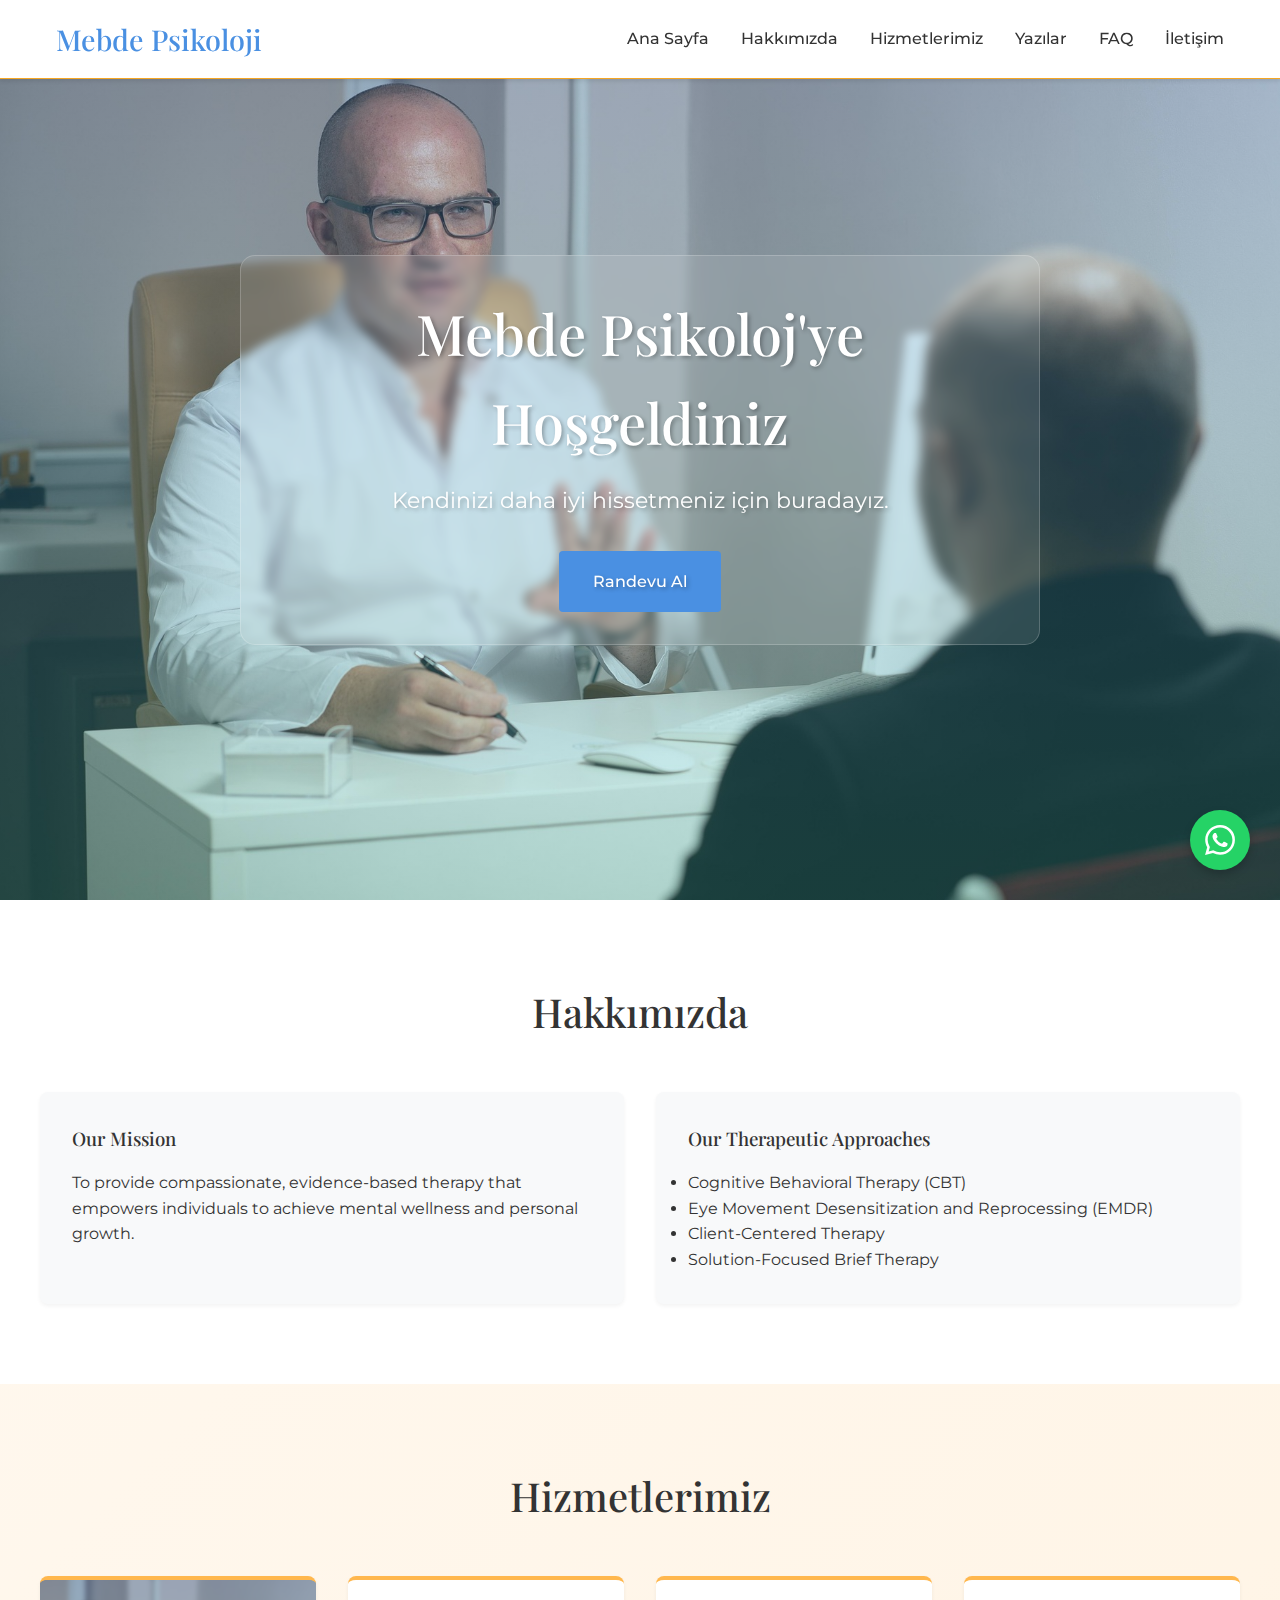
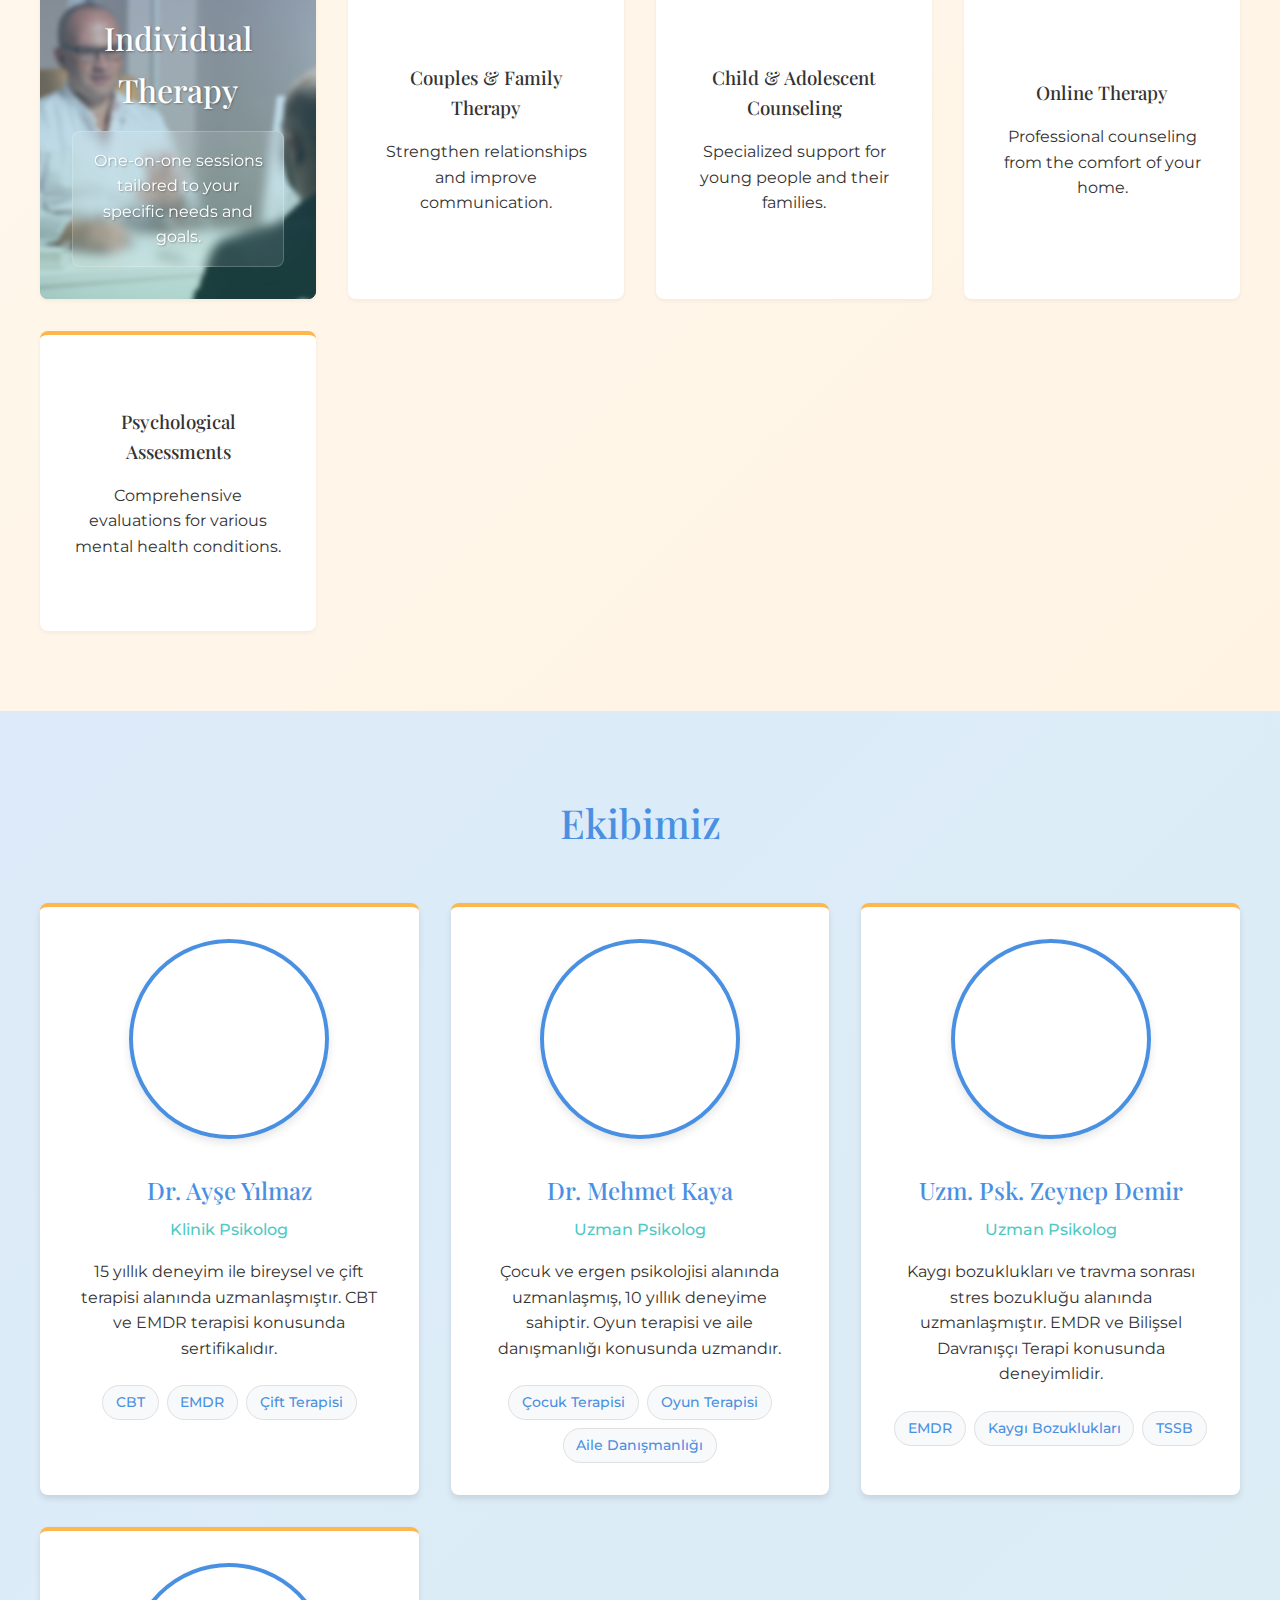
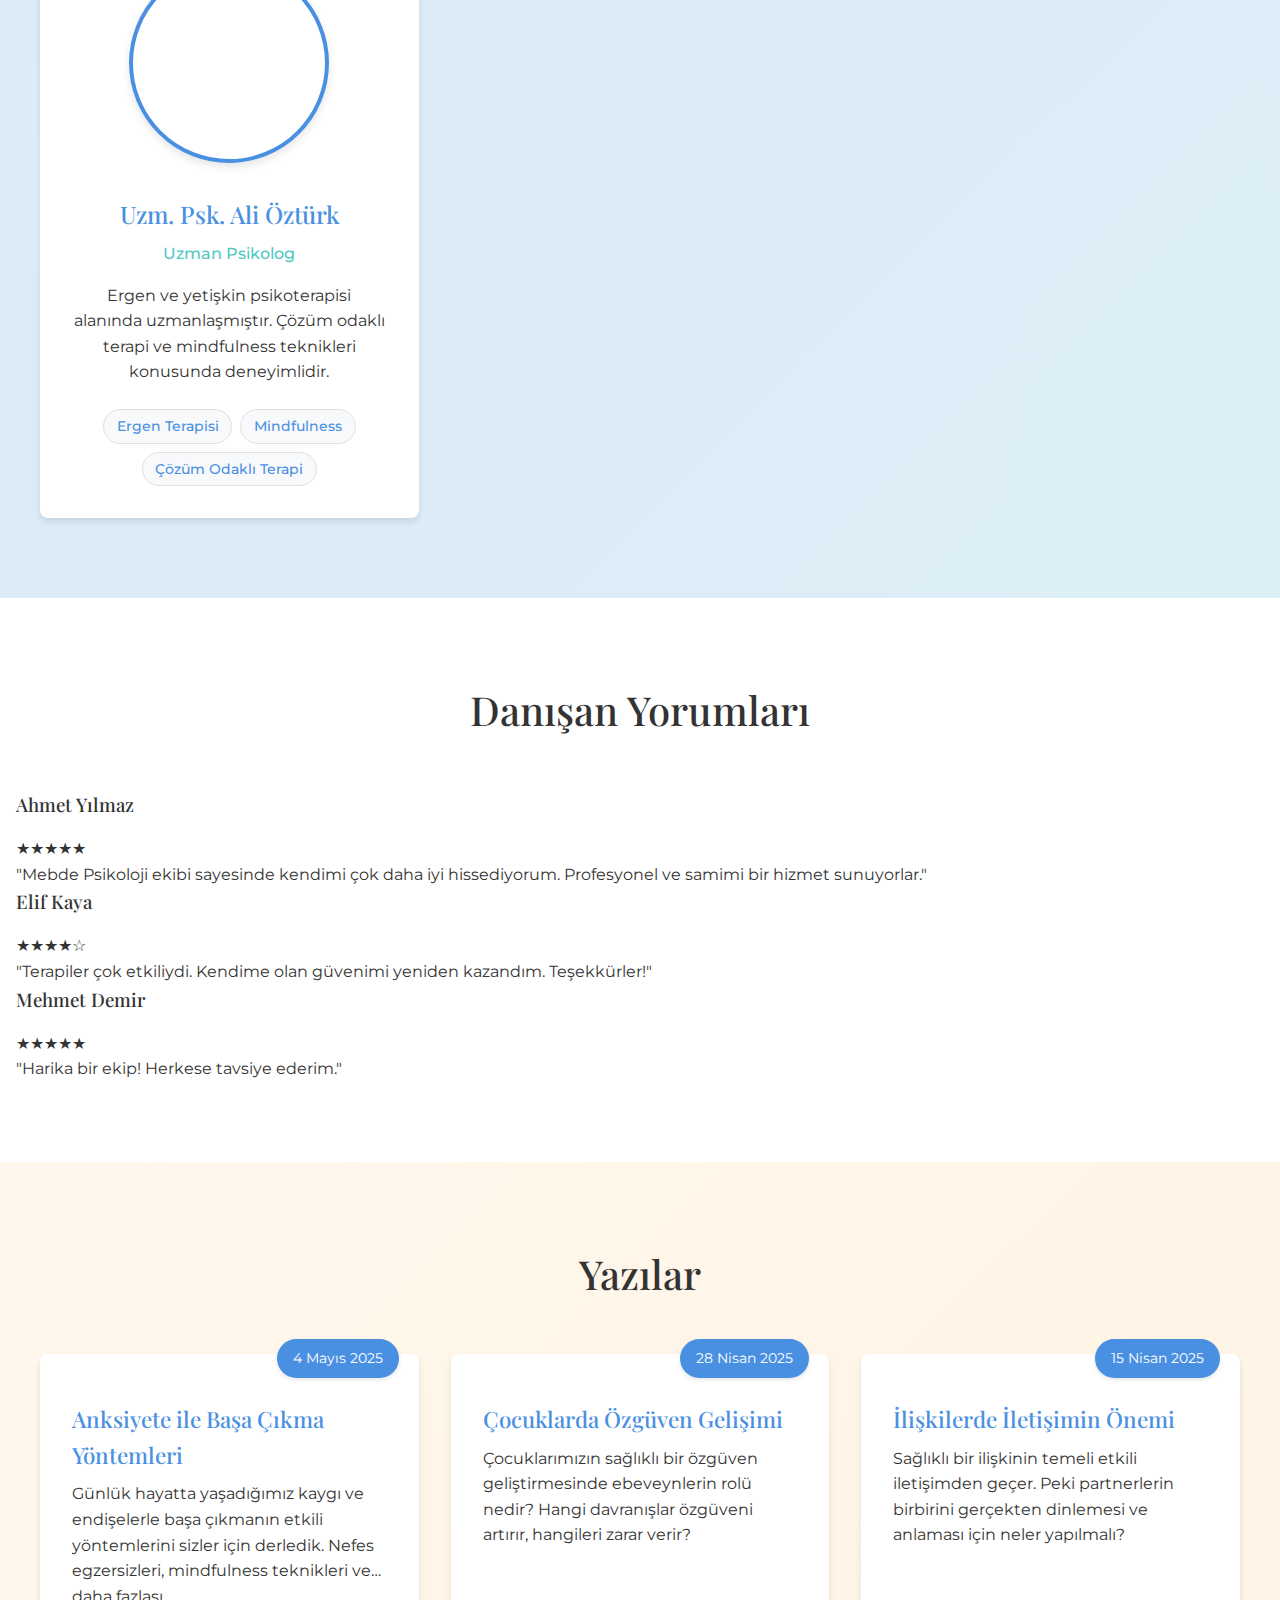
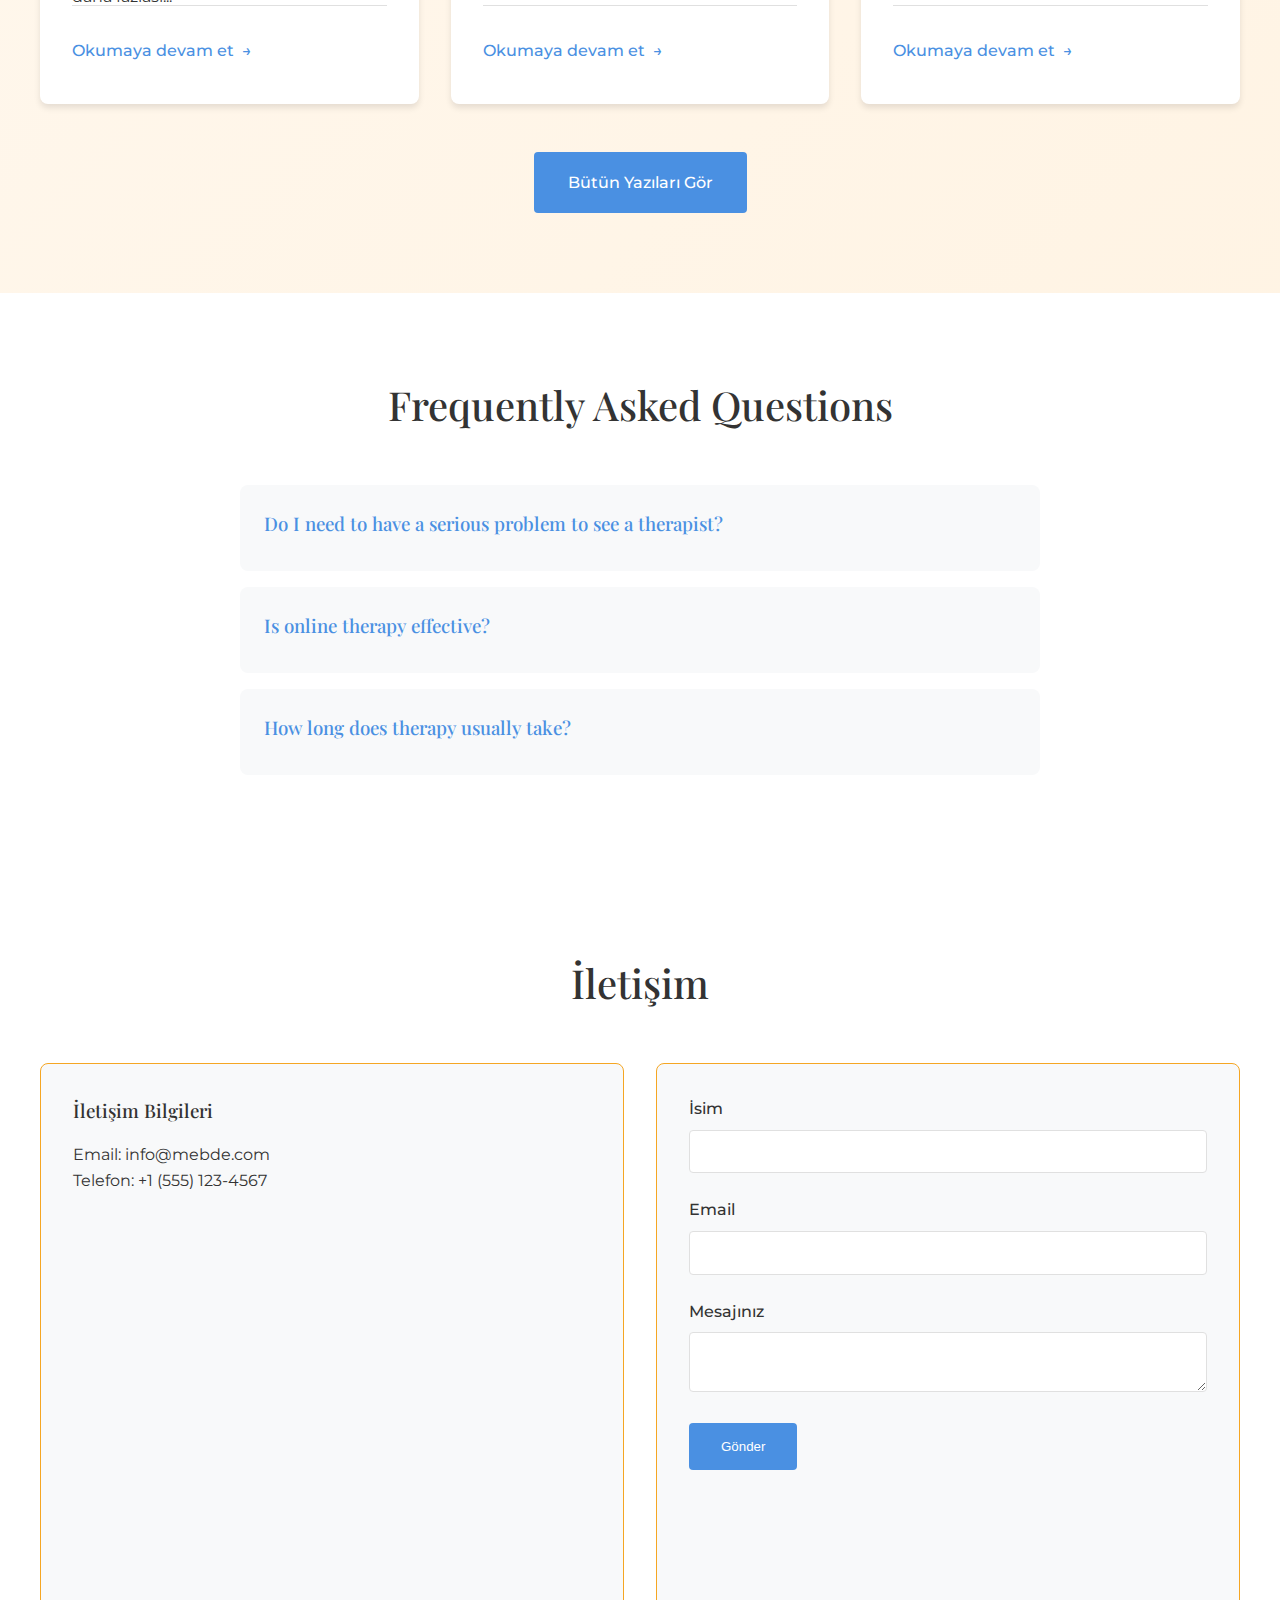
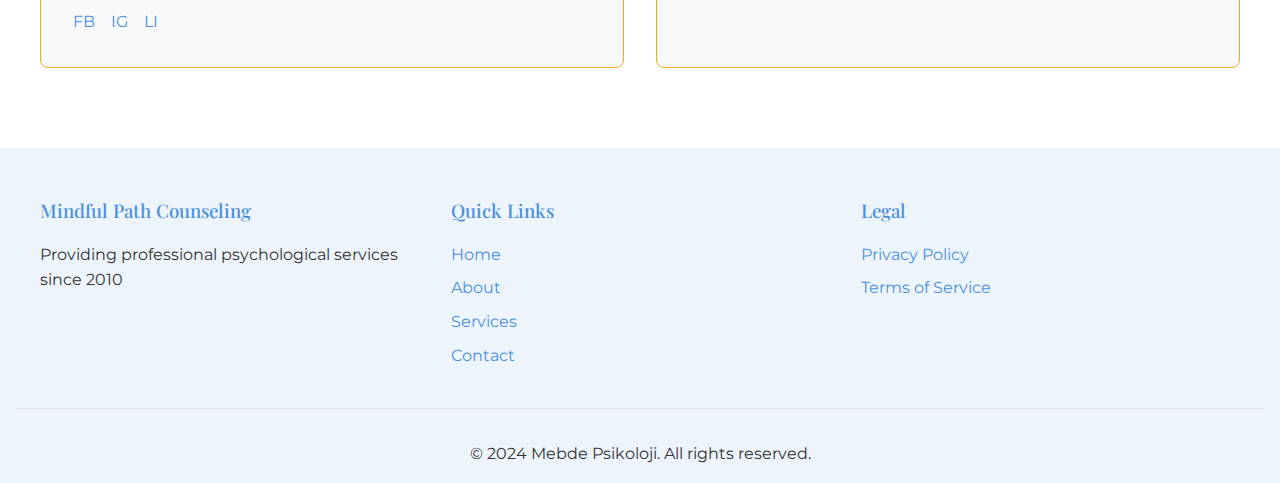
<file: index.html>
<!DOCTYPE html>
<html lang="en">
<head>
    <meta charset="UTF-8">
    <meta name="viewport" content="width=device-width, initial-scale=1.0">
    <meta name="description" content="Professional psychological counseling services - Helping you achieve mental wellness and personal growth">
    <title>Mebde Psikoloji</title>
    <link rel="stylesheet" href="css/styles.css">
    <link rel="preconnect" href="https://fonts.googleapis.com">
    <link rel="preconnect" href="https://fonts.gstatic.com" crossorigin>
    <link href="https://fonts.googleapis.com/css2?family=Montserrat:wght@300;400;500;600&family=Playfair+Display:wght@400;500;600&display=swap" rel="stylesheet">
</head>
<body>
    <header class="header">
        <nav class="nav-container">
            <div class="logo">
                <h1>Mebde Psikoloji</h1>
            </div>
            <button class="mobile-menu-btn" aria-label="Toggle menu">
                <span></span>
                <span></span>
                <span></span>
            </button>
            <ul class="nav-links">
                <li><a href="#home">Ana Sayfa</a></li>
                <li><a href="#about">Hakkımızda</a></li>
                <li><a href="#services">Hizmetlerimiz</a></li>
                <li><a href="#blog">Yazılar</a></li>
                <li><a href="#faq">FAQ</a></li>
                <li><a href="#contact">İletişim</a></li>
            </ul>
        </nav>
    </header>

    <main>
        <section id="home" class="hero">
            <div class="hero-content">
                <h2>Mebde Psikoloj'ye Hoşgeldiniz</h2>
                <p>Kendinizi daha iyi hissetmeniz için buradayız.</p>
                <a href="#contact" class="cta-button">Randevu Al</a>
            </div>
        </section>

        <section id="about" class="about">
            <h2>Hakkımızda</h2>
            <div class="about-content">
                <div class="mission">
                    <h3>Our Mission</h3>
                    <p>To provide compassionate, evidence-based therapy that empowers individuals to achieve mental wellness and personal growth.</p>
                </div>
                <div class="approaches">
                    <h3>Our Therapeutic Approaches</h3>
                    <ul>
                        <li>Cognitive Behavioral Therapy (CBT)</li>
                        <li>Eye Movement Desensitization and Reprocessing (EMDR)</li>
                        <li>Client-Centered Therapy</li>
                        <li>Solution-Focused Brief Therapy</li>
                    </ul>
                </div>
            </div>
        </section>

        <section id="services" class="services">
            <h2>Hizmetlerimiz</h2>
            <div class="services-grid">
                <div class="service-card">
                    <h3>Individual Therapy</h3>
                    <p>One-on-one sessions tailored to your specific needs and goals.</p>
                </div>
                <div class="service-card">
                    <h3>Couples & Family Therapy</h3>
                    <p>Strengthen relationships and improve communication.</p>
                </div>
                <div class="service-card">
                    <h3>Child & Adolescent Counseling</h3>
                    <p>Specialized support for young people and their families.</p>
                </div>
                <div class="service-card">
                    <h3>Online Therapy</h3>
                    <p>Professional counseling from the comfort of your home.</p>
                </div>
                <div class="service-card">
                    <h3>Psychological Assessments</h3>
                    <p>Comprehensive evaluations for various mental health conditions.</p>
                </div>
            </div>
        </section>

        <section id="team" class="team">
            <h2>Ekibimiz</h2>
            <div class="team-grid">
                <div class="team-member">
                    <div class="member-image">
                        <img src="images/psikolog.jpg" alt="Dr. Ayşe Yılmaz">
                    </div>
                    <div class="member-info">
                        <h3>Dr. Ayşe Yılmaz</h3>
                        <p class="member-title">Klinik Psikolog</p>
                        <p class="member-bio">15 yıllık deneyim ile bireysel ve çift terapisi alanında uzmanlaşmıştır. CBT ve EMDR terapisi konusunda sertifikalıdır.</p>
                        <div class="member-expertise">
                            <span>CBT</span>
                            <span>EMDR</span>
                            <span>Çift Terapisi</span>
                        </div>
                    </div>
                </div>

                <div class="team-member">
                    <div class="member-image" style="opacity: 1;"><img src="images/psikolog.jpg" alt="Dr. Mehmet Kaya">
                    </div>
                    <div class="member-info">
                        <h3>Dr. Mehmet Kaya</h3>
                        <p class="member-title">Uzman Psikolog</p>
                        <p class="member-bio">Çocuk ve ergen psikolojisi alanında uzmanlaşmış, 10 yıllık deneyime sahiptir. Oyun terapisi ve aile danışmanlığı konusunda uzmandır.</p>
                        <div class="member-expertise">
                            <span>Çocuk Terapisi</span>
                            <span>Oyun Terapisi</span>
                            <span>Aile Danışmanlığı</span>
                        </div>
                    </div>
                </div>

                <div class="team-member">
                    <div class="member-image">
                        <img src="images/psikolog.jpg" alt="Uzm. Psk. Zeynep Demir">
                    </div>
                    <div class="member-info">
                        <h3>Uzm. Psk. Zeynep Demir</h3>
                        <p class="member-title">Uzman Psikolog</p>
                        <p class="member-bio">Kaygı bozuklukları ve travma sonrası stres bozukluğu alanında uzmanlaşmıştır. EMDR ve Bilişsel Davranışçı Terapi konusunda deneyimlidir.</p>
                        <div class="member-expertise">
                            <span>EMDR</span>
                            <span>Kaygı Bozuklukları</span>
                            <span>TSSB</span>
                        </div>
                    </div>
                </div>

                <div class="team-member">
                    <div class="member-image">
                        <img src="images/psikolog.jpg" alt="Uzm. Psk. Ali Öztürk">
                    </div>
                    <div class="member-info">
                        <h3>Uzm. Psk. Ali Öztürk</h3>
                        <p class="member-title">Uzman Psikolog</p>
                        <p class="member-bio">Ergen ve yetişkin psikoterapisi alanında uzmanlaşmıştır. Çözüm odaklı terapi ve mindfulness teknikleri konusunda deneyimlidir.</p>
                        <div class="member-expertise">
                            <span>Ergen Terapisi</span>
                            <span>Mindfulness</span>
                            <span>Çözüm Odaklı Terapi</span>
                        </div>
                    </div>
                </div>
            </div>
        </section>

        <section id="reviews" class="reviews">
            <h2>Danışan Yorumları</h2>
            <div class="carousel">
                <div class="carousel-item">
                    <h3>Ahmet Yılmaz</h3>
                    <p class="stars">★★★★★</p>
                    <p class="comment">"Mebde Psikoloji ekibi sayesinde kendimi çok daha iyi hissediyorum. Profesyonel ve samimi bir hizmet sunuyorlar."</p>
                </div>
                <div class="carousel-item">
                    <h3>Elif Kaya</h3>
                    <p class="stars">★★★★☆</p>
                    <p class="comment">"Terapiler çok etkiliydi. Kendime olan güvenimi yeniden kazandım. Teşekkürler!"</p>
                </div>
                <div class="carousel-item">
                    <h3>Mehmet Demir</h3>
                    <p class="stars">★★★★★</p>
                    <p class="comment">"Harika bir ekip! Herkese tavsiye ederim."</p>
                </div>
            </div>
        </section>

        <section id="blog" class="blog">
            <h2>Yazılar</h2>
            <div class="blog-grid">
                <article class="blog-post">
                    <h3>Anksiyete ile Başa Çıkma Yöntemleri</h3>
                    <p class="blog-date">4 Mayıs 2025</p>
                    <p class="blog-excerpt">Günlük hayatta yaşadığımız kaygı ve endişelerle başa çıkmanın etkili yöntemlerini sizler için derledik. Nefes egzersizleri, mindfulness teknikleri ve daha fazlası...</p>
                    <a href="#" class="read-more">Okumaya devam et</a>
                </article>
                
                <article class="blog-post">
                    <h3>Çocuklarda Özgüven Gelişimi</h3>
                    <p class="blog-date">28 Nisan 2025</p>
                    <p class="blog-excerpt">Çocuklarımızın sağlıklı bir özgüven geliştirmesinde ebeveynlerin rolü nedir? Hangi davranışlar özgüveni artırır, hangileri zarar verir?</p>
                    <a href="#" class="read-more">Okumaya devam et</a>
                </article>

                <article class="blog-post">
                    <h3>İlişkilerde İletişimin Önemi</h3>
                    <p class="blog-date">15 Nisan 2025</p>
                    <p class="blog-excerpt">Sağlıklı bir ilişkinin temeli etkili iletişimden geçer. Peki partnerlerin birbirini gerçekten dinlemesi ve anlaması için neler yapılmalı?</p>
                    <a href="#" class="read-more">Okumaya devam et</a>
                </article>
            </div>
            <div class="view-all-posts">
                <a href="blog.html" class="cta-button">Bütün Yazıları Gör</a>
            </div>
        </section>

        <section id="faq" class="faq">
            <h2>Frequently Asked Questions</h2>
            <div class="faq-container">
                <div class="faq-item">
                    <h3>Do I need to have a serious problem to see a therapist?</h3>
                    <p>No, therapy is beneficial for anyone looking to improve their mental well-being, whether dealing with specific challenges or seeking personal growth.</p>
                </div>
                <div class="faq-item">
                    <h3>Is online therapy effective?</h3>
                    <p>Yes, research shows that online therapy can be just as effective as in-person sessions for many mental health concerns.</p>
                </div>
                <div class="faq-item">
                    <h3>How long does therapy usually take?</h3>
                    <p>The duration varies depending on individual needs and goals. Some people benefit from short-term therapy (8-12 sessions), while others prefer longer-term support.</p>
                </div>
            </div>
        </section>

        <section id="contact" class="contact">
            <h2>İletişim</h2>
            <div class="contact-container">
                <div class="contact-info">
                    <h3>İletişim Bilgileri</h3>
                    <p>Email: info@mebde.com</p>
                    <p>Telefon: +1 (555) 123-4567</p>
                    <div class="map-container">
                        <iframe class="map" src="https://www.google.com/maps/embed?pb=!1m18!1m12!1m3!1d3010.139648960701!2d28.94565787592337!3d41.02220061856778!2m3!1f0!2f0!3f0!3m2!1i1024!2i768!4f13.1!3m3!1m2!1s0x14caba1f46ae2885%3A0x2e3b341bb12c91c5!2zQWxpIEt1xZ_Dp3UsIEJveWFjxLEgS2FwxLFzxLEgU2suIE5vOjQ0IEQ6OCwgMzQwODMgRmF0aWgvxLBzdGFuYnVs!5e0!3m2!1str!2str!4v1746476316916!5m2!1str!2str" allowfullscreen="" loading="lazy" referrerpolicy="no-referrer-when-downgrade"></iframe>
                    </div>
                    <div class="social-links">
                        <a href="#" aria-label="Facebook">FB</a>
                        <a href="#" aria-label="Instagram">IG</a>
                        <a href="#" aria-label="LinkedIn">LI</a>
                    </div>
                </div>
                <form class="contact-form">
                    <div class="form-group">
                        <label for="name">İsim</label>
                        <input type="text" id="name" name="name" required>
                    </div>
                    <div class="form-group">
                        <label for="email">Email</label>
                        <input type="email" id="email" name="email" required>
                    </div>
                    <div class="form-group">
                        <label for="message">Mesajınız</label>
                        <textarea id="message" name="message" required></textarea>
                    </div>
                    <button type="submit" class="submit-button">Gönder</button>
                </form>
            </div>
        </section>
    </main>

    <footer class="footer">
        <div class="footer-content">
            <div class="footer-section">
                <h3>Mindful Path Counseling</h3>
                <p>Providing professional psychological services since 2010</p>
            </div>
            <div class="footer-section">
                <h3>Quick Links</h3>
                <ul>
                    <li><a href="#home">Home</a></li>
                    <li><a href="#about">About</a></li>
                    <li><a href="#services">Services</a></li>
                    <li><a href="#contact">Contact</a></li>
                </ul>
            </div>
            <div class="footer-section">
                <h3>Legal</h3>
                <ul>
                    <li><a href="#privacy">Privacy Policy</a></li>
                    <li><a href="#terms">Terms of Service</a></li>
                </ul>
            </div>
        </div>
        <div class="footer-bottom">
            <p>&copy; 2024 Mebde Psikoloji. All rights reserved.</p>
        </div>
    </footer>

    <!-- WhatsApp Button -->
    <a href="https://wa.me/905325678923" class="whatsapp-button" target="_blank" rel="noopener noreferrer" aria-label="Contact us on WhatsApp">
        <svg xmlns="http://www.w3.org/2000/svg" viewBox="0 0 24 24" width="24" height="24">
            <path fill="currentColor" d="M17.472 14.382c-.297-.149-1.758-.867-2.03-.967-.273-.099-.471-.148-.67.15-.197.297-.767.966-.94 1.164-.173.199-.347.223-.644.075-.297-.15-1.255-.463-2.39-1.475-.883-.788-1.48-1.761-1.653-2.059-.173-.297-.018-.458.13-.606.134-.133.298-.347.446-.52.149-.174.198-.298.298-.497.099-.198.05-.371-.025-.52-.075-.149-.669-1.612-.916-2.207-.242-.579-.487-.5-.669-.51-.173-.008-.371-.01-.57-.01-.198 0-.52.074-.792.372-.272.297-1.04 1.016-1.04 2.479 0 1.462 1.065 2.875 1.213 3.074.149.198 2.096 3.2 5.077 4.487.709.306 1.262.489 1.694.625.712.227 1.36.195 1.871.118.571-.085 1.758-.719 2.006-1.413.248-.694.248-1.289.173-1.413-.074-.124-.272-.198-.57-.347m-5.421 7.403h-.004a9.87 9.87 0 01-5.031-1.378l-.361-.214-3.741.982.998-3.648-.235-.374a9.86 9.86 0 01-1.51-5.26c.001-5.45 4.436-9.884 9.888-9.884 2.64 0 5.122 1.03 6.988 2.898a9.825 9.825 0 012.893 6.994c-.003 5.45-4.437 9.884-9.885 9.884m8.413-18.297A11.815 11.815 0 0012.05 0C5.495 0 .16 5.335.157 11.892c0 2.096.547 4.142 1.588 5.945L.057 24l6.305-1.654a11.882 11.882 0 005.683 1.448h.005c6.554 0 11.89-5.335 11.893-11.893a11.821 11.821 0 00-3.48-8.413z"/>
        </svg>
    </a>

    <script src="js/main.js"></script>
</body>
</html>
</file>
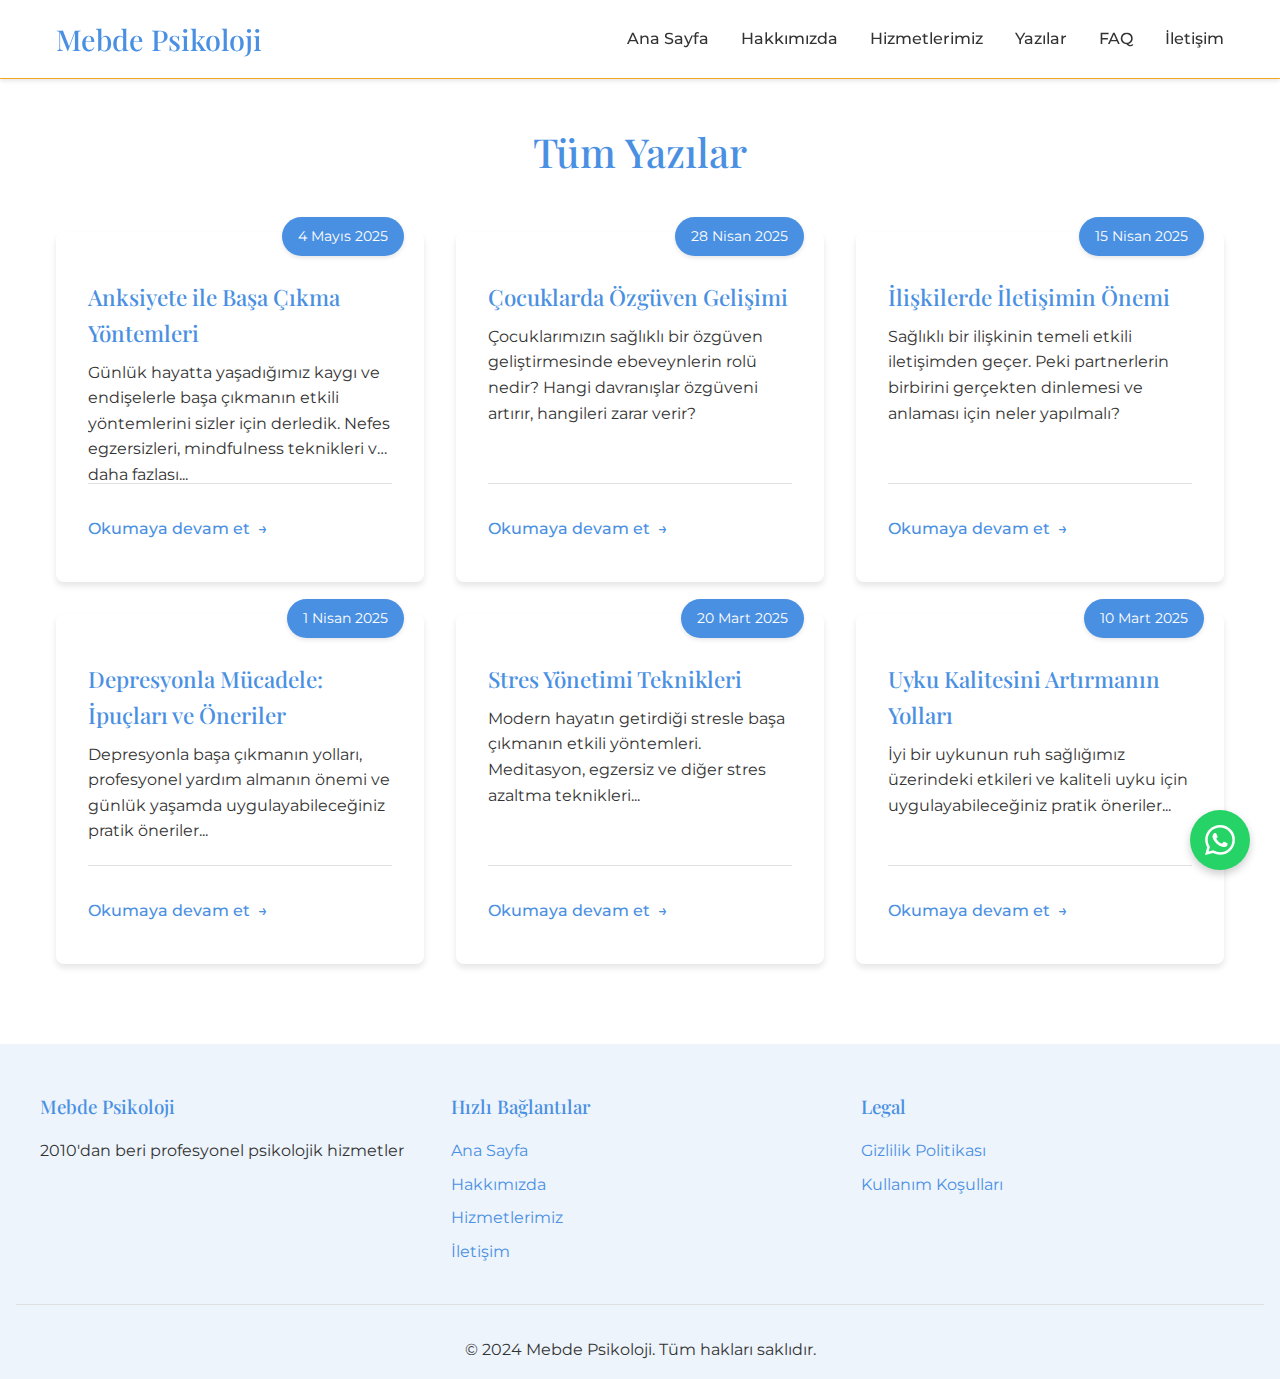
<file: blog.html>
<!DOCTYPE html>
<html lang="tr">
<head>
    <meta charset="UTF-8">
    <meta name="viewport" content="width=device-width, initial-scale=1.0">
    <meta name="description" content="Mebde Psikoloji blog yazıları - Psikoloji, terapi ve ruh sağlığı hakkında bilgilendirici makaleler">
    <title>Blog - Mebde Psikoloji</title>
    <link rel="stylesheet" href="css/styles.css">
    <link rel="preconnect" href="https://fonts.googleapis.com">
    <link rel="preconnect" href="https://fonts.gstatic.com" crossorigin>
    <link href="https://fonts.googleapis.com/css2?family=Montserrat:wght@300;400;500;600&family=Playfair+Display:wght@400;500;600&display=swap" rel="stylesheet">
</head>
<body>
    <header class="header">
        <nav class="nav-container">
            <div class="logo">
                <h1>Mebde Psikoloji</h1>
            </div>
            <button class="mobile-menu-btn" aria-label="Toggle menu">
                <span></span>
                <span></span>
                <span></span>
            </button>
            <ul class="nav-links">
                <li><a href="index.html#home">Ana Sayfa</a></li>
                <li><a href="index.html#about">Hakkımızda</a></li>
                <li><a href="index.html#services">Hizmetlerimiz</a></li>
                <li><a href="index.html#blog">Yazılar</a></li>
                <li><a href="index.html#faq">FAQ</a></li>
                <li><a href="index.html#contact">İletişim</a></li>
            </ul>
        </nav>
    </header>

    <main>
        <section class="blog-page">
            <h2>Tüm Yazılar</h2>
            <div class="blog-grid">
                <article class="blog-post">
                    <h3>Anksiyete ile Başa Çıkma Yöntemleri</h3>
                    <p class="blog-date">4 Mayıs 2025</p>
                    <p class="blog-excerpt">Günlük hayatta yaşadığımız kaygı ve endişelerle başa çıkmanın etkili yöntemlerini sizler için derledik. Nefes egzersizleri, mindfulness teknikleri ve daha fazlası...</p>
                    <a href="#" class="read-more">Okumaya devam et</a>
                </article>
                
                <article class="blog-post">
                    <h3>Çocuklarda Özgüven Gelişimi</h3>
                    <p class="blog-date">28 Nisan 2025</p>
                    <p class="blog-excerpt">Çocuklarımızın sağlıklı bir özgüven geliştirmesinde ebeveynlerin rolü nedir? Hangi davranışlar özgüveni artırır, hangileri zarar verir?</p>
                    <a href="#" class="read-more">Okumaya devam et</a>
                </article>

                <article class="blog-post">
                    <h3>İlişkilerde İletişimin Önemi</h3>
                    <p class="blog-date">15 Nisan 2025</p>
                    <p class="blog-excerpt">Sağlıklı bir ilişkinin temeli etkili iletişimden geçer. Peki partnerlerin birbirini gerçekten dinlemesi ve anlaması için neler yapılmalı?</p>
                    <a href="#" class="read-more">Okumaya devam et</a>
                </article>

                <article class="blog-post">
                    <h3>Depresyonla Mücadele: İpuçları ve Öneriler</h3>
                    <p class="blog-date">1 Nisan 2025</p>
                    <p class="blog-excerpt">Depresyonla başa çıkmanın yolları, profesyonel yardım almanın önemi ve günlük yaşamda uygulayabileceğiniz pratik öneriler...</p>
                    <a href="#" class="read-more">Okumaya devam et</a>
                </article>

                <article class="blog-post">
                    <h3>Stres Yönetimi Teknikleri</h3>
                    <p class="blog-date">20 Mart 2025</p>
                    <p class="blog-excerpt">Modern hayatın getirdiği stresle başa çıkmanın etkili yöntemleri. Meditasyon, egzersiz ve diğer stres azaltma teknikleri...</p>
                    <a href="#" class="read-more">Okumaya devam et</a>
                </article>

                <article class="blog-post">
                    <h3>Uyku Kalitesini Artırmanın Yolları</h3>
                    <p class="blog-date">10 Mart 2025</p>
                    <p class="blog-excerpt">İyi bir uykunun ruh sağlığımız üzerindeki etkileri ve kaliteli uyku için uygulayabileceğiniz pratik öneriler...</p>
                    <a href="#" class="read-more">Okumaya devam et</a>
                </article>
            </div>
        </section>
    </main>

    <footer class="footer">
        <div class="footer-content">
            <div class="footer-section">
                <h3>Mebde Psikoloji</h3>
                <p>2010'dan beri profesyonel psikolojik hizmetler</p>
            </div>
            <div class="footer-section">
                <h3>Hızlı Bağlantılar</h3>
                <ul>
                    <li><a href="index.html#home">Ana Sayfa</a></li>
                    <li><a href="index.html#about">Hakkımızda</a></li>
                    <li><a href="index.html#services">Hizmetlerimiz</a></li>
                    <li><a href="index.html#contact">İletişim</a></li>
                </ul>
            </div>
            <div class="footer-section">
                <h3>Legal</h3>
                <ul>
                    <li><a href="#privacy">Gizlilik Politikası</a></li>
                    <li><a href="#terms">Kullanım Koşulları</a></li>
                </ul>
            </div>
        </div>
        <div class="footer-bottom">
            <p>&copy; 2024 Mebde Psikoloji. Tüm hakları saklıdır.</p>
        </div>
    </footer>

    <!-- WhatsApp Button -->
    <a href="https://wa.me/905325678923" class="whatsapp-button" target="_blank" rel="noopener noreferrer" aria-label="WhatsApp üzerinden iletişime geçin">
        <svg xmlns="http://www.w3.org/2000/svg" viewBox="0 0 24 24" width="24" height="24">
            <path fill="currentColor" d="M17.472 14.382c-.297-.149-1.758-.867-2.03-.967-.273-.099-.471-.148-.67.15-.197.297-.767.966-.94 1.164-.173.199-.347.223-.644.075-.297-.15-1.255-.463-2.39-1.475-.883-.788-1.48-1.761-1.653-2.059-.173-.297-.018-.458.13-.606.134-.133.298-.347.446-.52.149-.174.198-.298.298-.497.099-.198.05-.371-.025-.52-.075-.149-.669-1.612-.916-2.207-.242-.579-.487-.5-.669-.51-.173-.008-.371-.01-.57-.01-.198 0-.52.074-.792.372-.272.297-1.04 1.016-1.04 2.479 0 1.462 1.065 2.875 1.213 3.074.149.198 2.096 3.2 5.077 4.487.709.306 1.262.489 1.694.625.712.227 1.36.195 1.871.118.571-.085 1.758-.719 2.006-1.413.248-.694.248-1.289.173-1.413-.074-.124-.272-.198-.57-.347m-5.421 7.403h-.004a9.87 9.87 0 01-5.031-1.378l-.361-.214-3.741.982.998-3.648-.235-.374a9.86 9.86 0 01-1.51-5.26c.001-5.45 4.436-9.884 9.888-9.884 2.64 0 5.122 1.03 6.988 2.898a9.825 9.825 0 012.893 6.994c-.003 5.45-4.437 9.884-9.885 9.884m8.413-18.297A11.815 11.815 0 0012.05 0C5.495 0 .16 5.335.157 11.892c0 2.096.547 4.142 1.588 5.945L.057 24l6.305-1.654a11.882 11.882 0 005.683 1.448h.005c6.554 0 11.89-5.335 11.893-11.893a11.821 11.821 0 00-3.48-8.413z"/>
        </svg>
    </a>

    <script src="js/main.js"></script>
</body>
</html>
</file>
<file: css/styles.css>
:root {
    --primary-color: #4A90E2;
    --secondary-color: #50C9C3;
    --accent-color: #F5A623;
    --text-color: #333333;
    --light-text: #666666;
    --background-color: #FFFFFF;
    --light-background: #F8F9FA;
    --border-color: #E0E0E0;
    --success-color: #4CAF50;
    --error-color: #F44336;
}

* {
    margin: 0;
    padding: 0;
    box-sizing: border-box;
}

body {
    font-family: 'Montserrat', sans-serif;
    line-height: 1.6;
    color: var(--text-color);
    background-color: var(--background-color);
}

h1, h2, h3, h4, h5, h6 {
    font-family: 'Playfair Display', serif;
    font-weight: 500;
    margin-bottom: 1rem;
}

a {
    text-decoration: none;
    color: var(--primary-color);
    transition: color 0.3s ease;
}

a:hover {
    color: var(--secondary-color);
}

/* Header Styles */
.header {
    background-color: var(--background-color);
    box-shadow: 0 2px 4px rgba(0, 0, 0, 0.1);
    position: fixed;
    width: 100%;
    top: 0;
    z-index: 1000;
    border-bottom: 0.1rem solid var(--accent-color);
}

.nav-container {
    max-width: 1200px;
    margin: 0 auto;
    padding: 1rem;
    display: flex;
    justify-content: space-between;
    align-items: center;
}

.logo h1 {
    color: var(--primary-color);
    font-size: 1.8rem;
    margin: 0;
}

.nav-links {
    display: flex;
    list-style: none;
    gap: 2rem;
}

.nav-links a {
    color: var(--text-color);
    font-weight: 500;
    transition: color 0.3s ease;
}

.nav-links a:hover {
    color: #FFB74D;
}

.mobile-menu-btn {
    display: none;
    background: none;
    border: none;
    cursor: pointer;
    padding: 0.5rem;
}

.mobile-menu-btn span {
    display: block;
    width: 25px;
    height: 3px;
    background-color: var(--text-color);
    margin: 5px 0;
    transition: 0.3s;
}

/* Hero Section */
.hero {
    height: 100vh;
    background: linear-gradient(rgba(74, 144, 226, 0.3), rgba(80, 201, 195, 0.3)),
                url('../doctor-5710150_1920.jpg') center/cover;
    display: flex;
    align-items: center;
    justify-content: center;
    text-align: center;
    padding: 0 1rem;
    position: relative;
    overflow: hidden;
}

.hero::before {
    content: '';
    position: absolute;
    top: 0;
    left: 0;
    right: 0;
    bottom: 0;
    background: inherit;
    filter: blur(3px);
    transform: scale(1.1);
    z-index: -1;
}

.hero-content {
    max-width: 800px;
    color: white;
    text-shadow: 2px 2px 4px rgba(0, 0, 0, 0.3);
    position: relative;
    z-index: 1;
    padding: 2rem;
    background: rgba(255, 255, 255, 0.1);
    backdrop-filter: blur(5px);
    border-radius: 15px;
    border: 1px solid rgba(255, 255, 255, 0.2);
}

.hero h2 {
    font-size: 3.5rem;
    margin-bottom: 1rem;
    color: white;
}

.hero p {
    font-size: 1.4rem;
    margin-bottom: 2rem;
    color: white;
}

.cta-button {
    display: inline-block;
    padding: 1rem 2rem;
    background-color: var(--primary-color);
    color: white;
    border-radius: 4px;
    font-weight: 500;
    transition: all 0.3s ease;
    border: 2px solid transparent;
}

.cta-button:hover {
    background-color: transparent;
    border-color: white;
    transform: translateY(-3px);
    box-shadow: 0 4px 8px rgba(0, 0, 0, 0.2);
}

/* Section Styles */
section {
    padding: 5rem 1rem;
}

section h2 {
    text-align: center;
    font-size: 2.5rem;
    margin-bottom: 3rem;
}

/* About Section */
.about-content {
    max-width: 1200px;
    margin: 0 auto;
    display: grid;
    grid-template-columns: repeat(auto-fit, minmax(300px, 1fr));
    gap: 2rem;
}

.mission, .therapists, .approaches {
    background-color: var(--light-background);
    padding: 2rem;
    border-radius: 8px;
    box-shadow: 0 2px 4px rgba(0, 0, 0, 0.05);
}

/* Services Section */
.services {
    background-color: rgba(255, 183, 77, 0.05);
    padding: 5rem 1rem;
    position: relative;
}

.services::before {
    content: '';
    position: absolute;
    top: 0;
    left: 0;
    right: 0;
    bottom: 0;
    background: linear-gradient(135deg, rgba(255, 183, 77, 0.05) 0%, rgba(255, 183, 77, 0.1) 100%);
    z-index: -1;
}

.services-grid {
    max-width: 1200px;
    margin: 0 auto;
    display: grid;
    grid-template-columns: repeat(auto-fit, minmax(250px, 1fr));
    gap: 2rem;
}

.service-card {
    background-color: white;
    padding: 2rem;
    border-radius: 8px;
    text-align: center;
    transition: transform 0.3s ease;
    position: relative;
    overflow: hidden;
    min-height: 300px;
    display: flex;
    flex-direction: column;
    justify-content: center;
    align-items: center;
    border-top: 4px solid #FFB74D;
    box-shadow: 0 2px 4px rgba(0, 0, 0, 0.05);
    z-index: 1;
}

.service-card:first-child {
    background: linear-gradient(rgba(74, 144, 226, 0.3), rgba(80, 201, 195, 0.3)),
                url('../doctor-5710150_1920.jpg') center/cover;
    color: white;
    text-shadow: 1px 1px 2px rgba(0, 0, 0, 0.3);
    border-top: 4px solid #FFB74D;
}

.service-card:first-child::before {
    content: '';
    position: absolute;
    top: 0;
    left: 0;
    right: 0;
    bottom: 0;
    background: inherit;
    filter: blur(2px);
    transform: scale(1.05);
    z-index: -1;
}

.service-card:first-child h3 {
    color: white;
    font-size: 2rem;
    margin-bottom: 1rem;
    position: relative;
    z-index: 1;
}

.service-card:first-child p {
    color: white;
    position: relative;
    z-index: 1;
    background: rgba(255, 255, 255, 0.1);
    backdrop-filter: blur(5px);
    padding: 1rem;
    border-radius: 8px;
    border: 1px solid rgba(255, 255, 255, 0.2);
}

.service-card:hover {
    transform: translateY(-5px);
    box-shadow: 0 8px 16px rgba(0, 0, 0, 0.1);
    border-top: 4px solid #FFA726;
}

.service-card:first-child:hover {
    transform: translateY(-5px) scale(1.02);
    border-top: 4px solid #FFA726;
}

/* FAQ Section */
.faq-container {
    max-width: 800px;
    margin: 0 auto;
}

.faq-item {
    background-color: var(--light-background);
    padding: 1.5rem;
    margin-bottom: 1rem;
    border-radius: 8px;
}


.faq-item h3 {
    color: var(--primary-color);
    margin-bottom: 0.5rem;
}

/* Contact Section */
.contact-container {
    max-width: 1200px;
    margin: 0 auto;
    display: grid;
    grid-template-columns: repeat(auto-fit, minmax(300px, 1fr));
    gap: 2rem;
    
}

.contact-info {
    background-color: var(--light-background);
    padding: 2rem;
    border-radius: 8px;
    border: 1px solid var(--accent-color);
}

.social-links {
    display: flex;
    gap: 1rem;
    margin-top: 1rem;
}

.contact-form {
    background-color: var(--light-background);
    padding: 2rem;
    border-radius: 8px;
    border: 1px solid var(--accent-color);
}

.form-group {
    margin-bottom: 1.5rem;
}

.form-group label {
    display: block;
    margin-bottom: 0.5rem;
    font-weight: 500;
}

.form-group input,
.form-group textarea {
    width: 100%;
    padding: 0.8rem;
    border: 1px solid var(--border-color);
    border-radius: 4px;
    font-family: inherit;
}

.submit-button {
    background-color: var(--primary-color);
    color: white;
    padding: 1rem 2rem;
    border: none;
    border-radius: 4px;
    cursor: pointer;
    font-weight: 500;
    transition: background-color 0.3s ease;
}

.submit-button:hover {
    background-color: var(--secondary-color);
}

/* Footer */
.footer {
    background-color: rgba(74, 144, 226, 0.1);
    padding: 3rem 1rem 1rem;
}

.footer-content {
    max-width: 1200px;
    margin: 0 auto;
    display: grid;
    grid-template-columns: repeat(auto-fit, minmax(250px, 1fr));
    gap: 2rem;
}

.footer-section h3 {
    color: var(--primary-color);
    margin-bottom: 1rem;
}

.footer-section ul {
    list-style: none;
}

.footer-section ul li {
    margin-bottom: 0.5rem;
}

.footer-bottom {
    text-align: center;
    margin-top: 2rem;
    padding-top: 2rem;
    border-top: 1px solid var(--border-color);
}

/* Responsive Design */
@media (max-width: 768px) {
    .nav-links {
        display: none;
        position: absolute;
        top: 100%;
        left: 0;
        right: 0;
        background-color: var(--background-color);
        padding: 1rem;
        flex-direction: column;
        align-items: center;
    }
    
    .nav-links.active {
        display: flex;
    }

    .mobile-menu-btn {
        display: block;
    }

    .hero h2 {
        font-size: 2.5rem;
    }

    .hero p {
        font-size: 1.2rem;
    }

    .hero-content {
        padding: 1.5rem;
        margin: 1rem;
    }

    section {
        padding: 3rem 1rem;
    }
}

/* Animations */
@keyframes fadeIn {
    from {
        opacity: 0;
        transform: translateY(20px);
    }
    to {
        opacity: 1;
        transform: translateY(0);
    }
}

.service-card, .faq-item, .contact-info, .contact-form {
    animation: fadeIn 0.5s ease-out;
}

/* WhatsApp Button */
.whatsapp-button {
    position: fixed;
    bottom: 30px;
    right: 30px;
    background-color: #25D366;
    color: white;
    width: 60px;
    height: 60px;
    border-radius: 50%;
    display: flex;
    align-items: center;
    justify-content: center;
    box-shadow: 0 4px 8px rgba(0, 0, 0, 0.2);
    transition: transform 0.3s ease, box-shadow 0.3s ease;
    z-index: 1000;
}

.whatsapp-button:hover {
    transform: scale(1.1);
    box-shadow: 0 6px 12px rgba(0, 0, 0, 0.3);
}

.whatsapp-button svg {
    width: 30px;
    height: 30px;
}

@media (max-width: 768px) {
    .whatsapp-button {
        bottom: 20px;
        right: 20px;
        width: 50px;
        height: 50px;
    }

    .whatsapp-button svg {
        width: 25px;
        height: 25px;
    }
}

/* Team Section */
.team {
    padding: 5rem 1rem;
    background-color: rgba(74, 144, 226, 0.1);
    position: relative;
}

.team::before {
    content: '';
    position: absolute;
    top: 0;
    left: 0;
    right: 0;
    bottom: 0;
    background: linear-gradient(135deg, rgba(74, 144, 226, 0.1) 0%, rgba(80, 201, 195, 0.1) 100%);
    z-index: -1;
}

.team h2 {
    text-align: center;
    font-size: 2.5rem;
    margin-bottom: 3rem;
    color: var(--primary-color);
}

.team-grid {
    max-width: 1200px;
    margin: 0 auto;
    display: grid;
    grid-template-columns: repeat(auto-fit, minmax(280px, 1fr));
    gap: 2rem;
}

.team-member {
    background-color: white;
    border-radius: 8px;
    overflow: hidden;
    box-shadow: 0 4px 6px rgba(0, 0, 0, 0.1);
    transition: transform 0.3s ease, box-shadow 0.3s ease;
    border-top: 4px solid #FFB74D;
    padding: 2rem;
    display: flex;
    flex-direction: column;
    align-items: center;
}

.team-member:hover {
    transform: translateY(-5px);
    box-shadow: 0 8px 16px rgba(0, 0, 0, 0.15);
    border-top: 4px solid #FFA726;
}

.member-image {
    width: 200px;
    height: 200px;
    margin: 0 auto 2rem;
    border-radius: 50%;
    overflow: hidden;
    box-shadow: 0 4px 8px rgba(0, 0, 0, 0.1);
    border: 4px solid var(--primary-color);
    position: relative;
}

.member-image img {
    width: 100%;
    height: 100%;
    object-fit: cover;
    transition: transform 0.3s ease;
    display: block;
}

.member-info {
    text-align: center;
    width: 100%;
}

.member-info h3 {
    color: var(--primary-color);
    font-size: 1.5rem;
    margin-bottom: 0.5rem;
}

.member-title {
    color: var(--secondary-color);
    font-weight: 500;
    margin-bottom: 1rem;
}

.member-bio {
    color: var(--text-color);
    margin-bottom: 1.5rem;
    line-height: 1.6;
}

.member-expertise {
    display: flex;
    flex-wrap: wrap;
    gap: 0.5rem;
    justify-content: center;
}

.member-expertise span {
    background-color: var(--light-background);
    color: var(--primary-color);
    padding: 0.3rem 0.8rem;
    border-radius: 20px;
    font-size: 0.9rem;
    font-weight: 500;
    border: 1px solid var(--border-color);
}

@media (max-width: 768px) {
    .team {
        padding: 3rem 1rem;
    }

    .team h2 {
        font-size: 2rem;
    }

    .member-image {
        height: 200px;
    }
}

/* Ensure the map container and iframe are fully responsive and remove any borders or outlines */
.map-container {
    width: 100%;
    height: 400px; /* Set a default height */
    position: relative;
}

.map-container iframe {
    width: 100%;
    height: 100%;
    border: none; /* Remove border */
    outline: none; /* Remove outline */
}

/* Blog Section */
.blog {
    padding: 5rem 1rem;
    background-color: rgba(255, 183, 77, 0.05);
    position: relative;
}

.blog::before {
    content: '';
    position: absolute;
    top: 0;
    left: 0;
    right: 0;
    bottom: 0;
    background: linear-gradient(135deg, rgba(255, 183, 77, 0.05) 0%, rgba(255, 183, 77, 0.1) 100%);
    z-index: -1;
}

.blog-grid {
    max-width: 1200px;
    margin: 0 auto;
    display: grid;
    grid-template-columns: repeat(auto-fit, minmax(300px, 1fr));
    gap: 2rem;
    align-items: stretch; /* Ensure all cards stretch to match the tallest */
}

.blog-post {
    background-color: white;
    padding: 2rem;
    border-radius: 8px;
    box-shadow: 0 4px 6px rgba(0, 0, 0, 0.1);
    transition: transform 0.3s ease;
    position: relative;
    padding-top: 3rem;
    display: flex;
    flex-direction: column;
    min-height: 300px; /* Set minimum height for consistency */
    height: 350px; /* Set fixed height for all cards */
}

.blog-post:hover {
    transform: translateY(-5px);
    box-shadow: 0 8px 12px rgba(0, 0, 0, 0.15);
}

.blog-post h3 {
    color: var(--primary-color);
    font-size: 1.4rem;
    margin-bottom: 0.5rem;
}

.blog-date {
    position: absolute;
    top: -15px;
    right: 20px;
    background-color: var(--primary-color);
    color: white;
    padding: 0.5rem 1rem;
    border-radius: 20px;
    font-size: 0.9rem;
    box-shadow: 0 2px 4px rgba(0, 0, 0, 0.1);
}

.blog-excerpt {
    color: var(--text-color);
    margin-bottom: 1.5rem;
    line-height: 1.6;
    border-bottom: 1px solid var(--border-color);
    padding-bottom: 1.5rem;
    flex-grow: 1; /* Allow excerpt to grow and push the link to bottom */
    display: -webkit-box;
    -webkit-line-clamp: 4; /* Limit to 4 lines */
    line-clamp: 4;
    -webkit-box-orient: vertical;
    overflow: hidden;
    text-overflow: ellipsis;
}

.read-more {
    display: inline-flex;
    color: var(--primary-color);
    font-weight: 500;
    text-decoration: none;
    position: relative;
    padding: 0.5rem 0;
    align-items: center;
    gap: 0.5rem;
    align-self: flex-start; /* Align all links to the start */
    margin-top: auto; /* Push link to bottom of flex container */
}

.read-more::after {
    content: '→';
    transition: transform 0.3s ease;
}

.read-more:hover::after {
    transform: translateX(5px);
}

.view-all-posts {
    text-align: center;
    margin-top: 3rem;
}

.view-all-posts .cta-button {
    background-color: var(--primary-color);
    color: white;
    padding: 1rem 2rem;
    border-radius: 4px;
    transition: all 0.3s ease;
    display: inline-block;
}

.view-all-posts .cta-button:hover {
    background-color: var(--secondary-color);
    transform: translateY(-3px);
    box-shadow: 0 4px 8px rgba(0, 0, 0, 0.1);
}

/* Blog Page Specific Styles */
.blog-page {
    padding-top: 120px; /* Account for fixed header */
    max-width: 1200px;
    margin: 0 auto;
    padding-bottom: 5rem;
}

.blog-page h2 {
    text-align: center;
    color: var(--primary-color);
    margin-bottom: 3rem;
}
</file>
